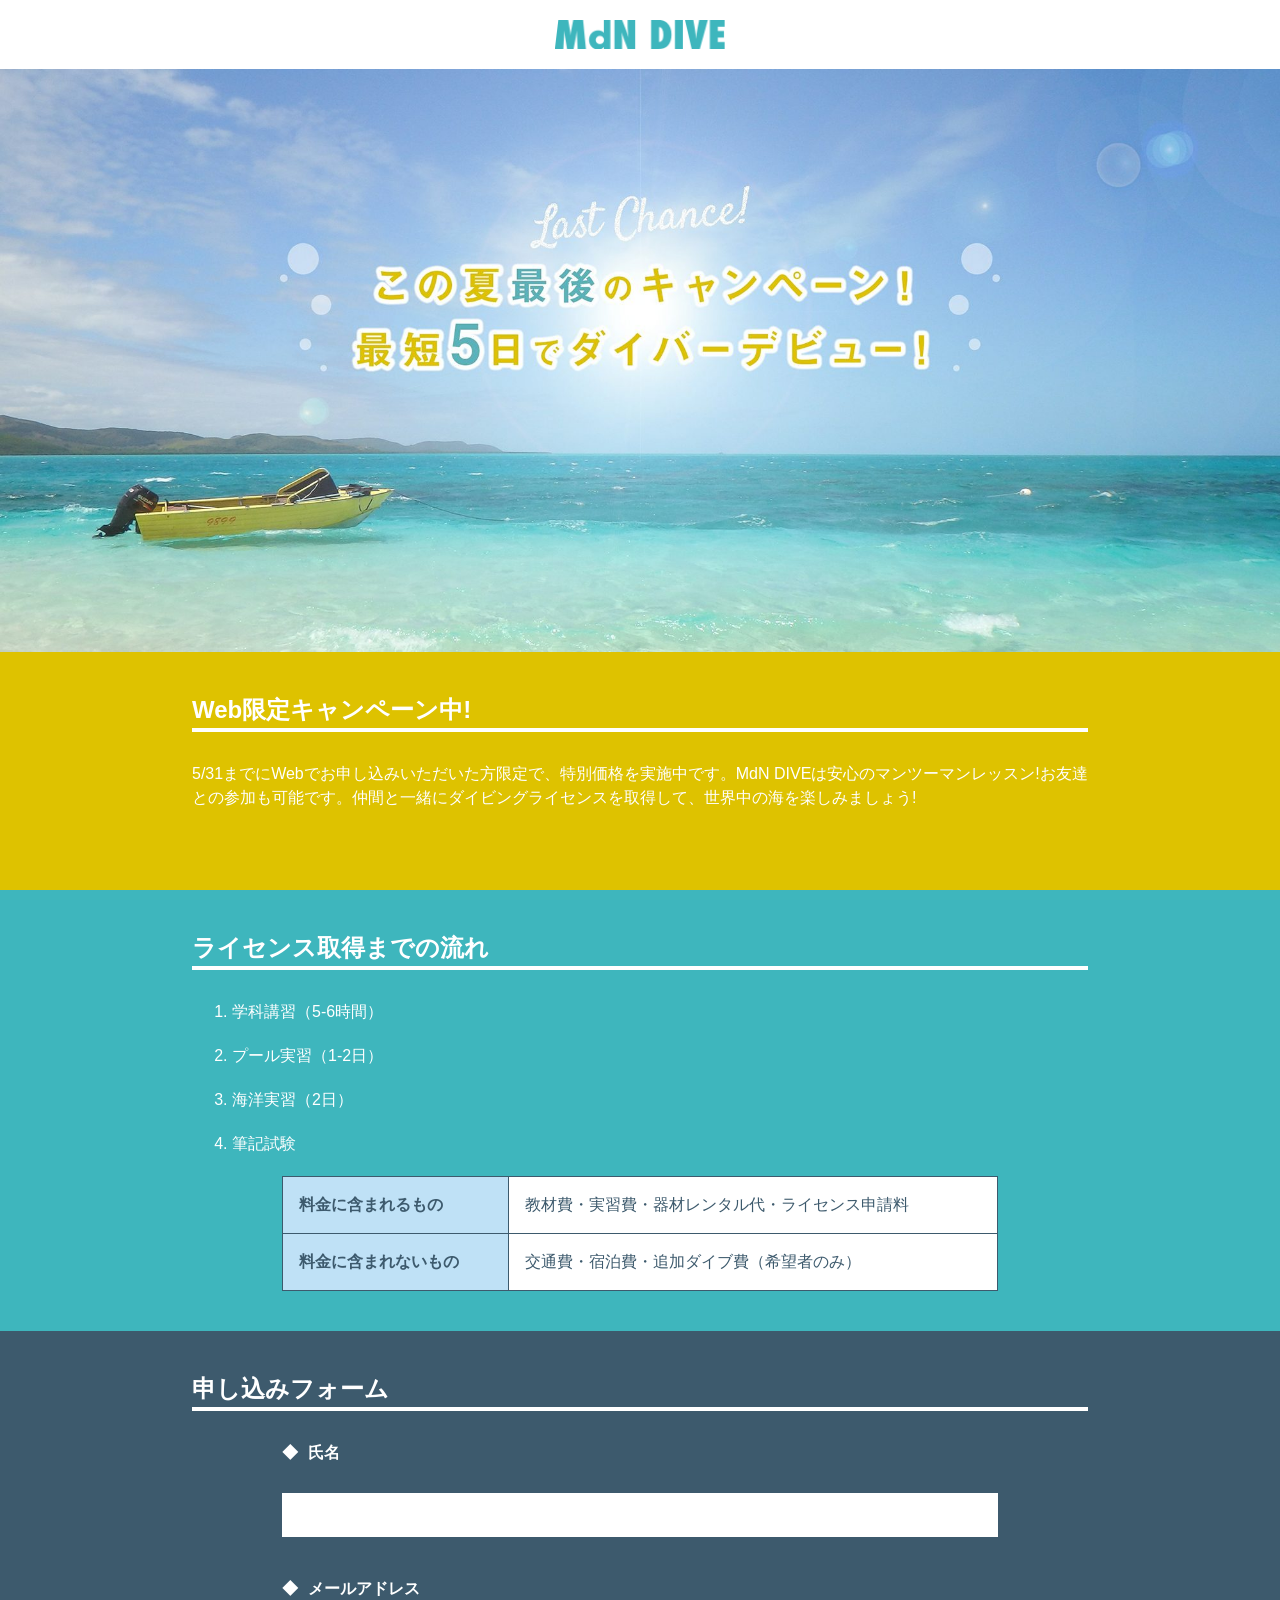
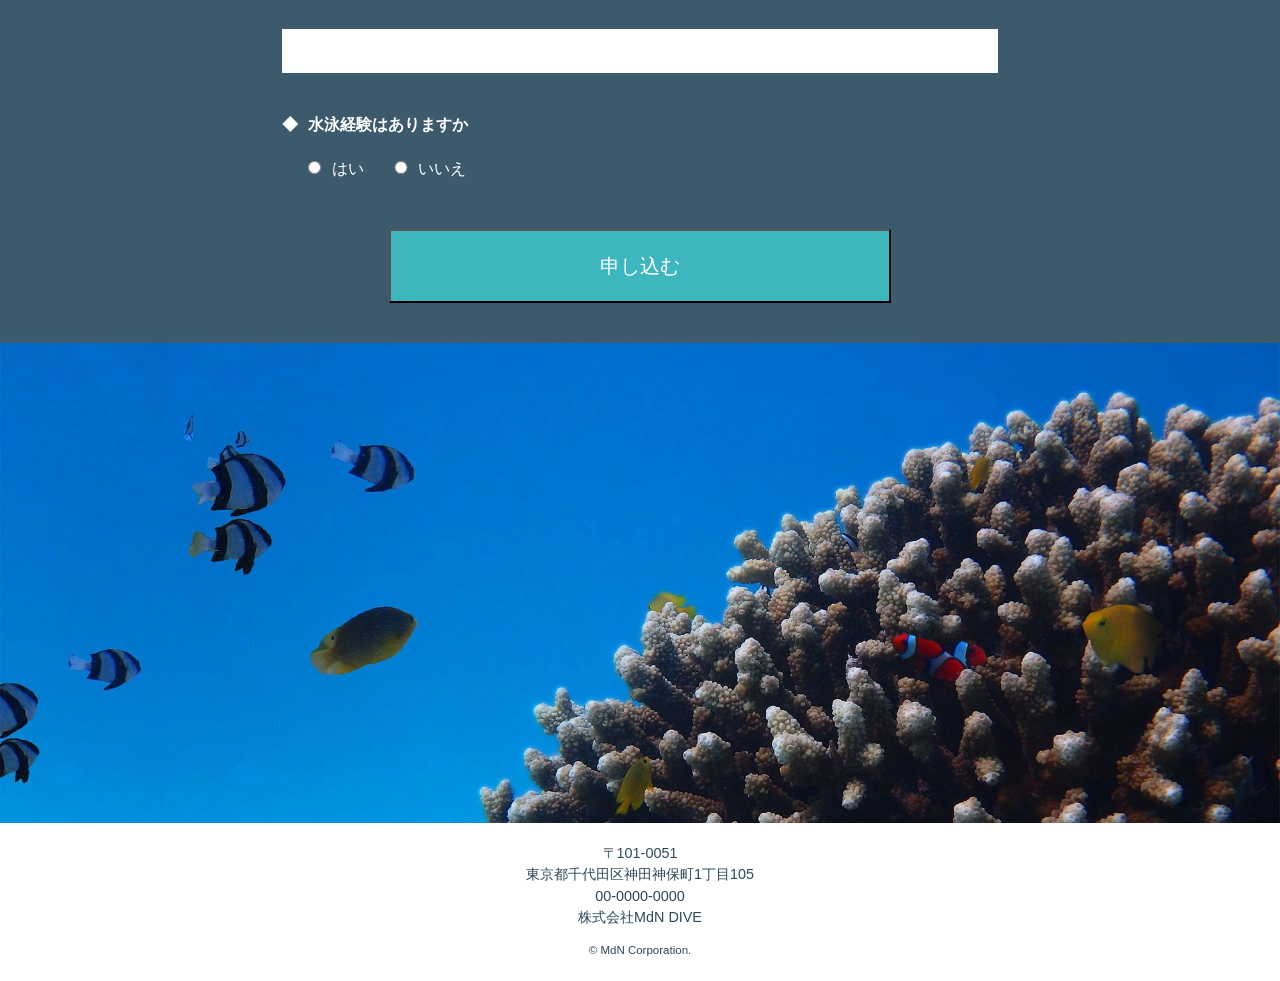
<file: 20261015-hc/dive/index.html>
<!DOCTYPE html>
<html lang="ja">
<head>
    <meta charset="UTF-8">
    <title>最短5日でダイバーデビュー! - MdN DIVE</title>
    <meta name="description" content=MdN DIVEは千代田区にあるマンツーマンダイビングスクールです。5/31までWeb限定キャンペーンを実施中!">
    <link rel="stylesheet" href="css/reset.css">
    <link rel="stylesheet" href="css/style.css">
</head>
<body>
    <header>
        <h1>
            <img src="img/img/logo.png" alt="ロゴ：MdN DIVE">
        </h1>
    </header>

    <main>
        <div class="mv-area">
            <img src="img/img/photo_01.jpg" alt="この夏最後のキャンペーン!最短5日でダイバーデビュー!">
        </div>

        <section>
            <div class="section-inner">
                <h2>Web限定キャンペーン中!</h2>
                <p>5/31までにWebでお申し込みいただいた方限定で、特別価格を実施中です。MdN DIVEは安心のマンツーマンレッスン!お友達との参加も可能です。仲間と一緒にダイビングライセンスを取得して、世界中の海を楽しみましょう!</p>
            </div>
        </section>
        <section>
            <div class="section-inner">
                <h2>ライセンス取得までの流れ</h2>
                <ol>
                    <li>学科講習（5-6時間）</li>
                    <li>プール実習（1-2日）</li>
                    <li>海洋実習（2日）</li>
                    <li>筆記試験</li>
                </ol>
                <table>
                    <tr>
                        <th>料金に含まれるもの</th>
                        <td>教材費・実習費・器材レンタル代・ライセンス申請料</td>
                    </tr>
                    <tr>
                        <th>料金に含まれないもの</th>
                        <td>交通費・宿泊費・追加ダイブ費（希望者のみ）</td>
                    </tr>
                </table>
            </div>
        </section>
        <section>
            <div class="section-inner">
                <h2>申し込みフォーム</h2>
                <form action="program.php" method="post">
                    <dl>
                        <dt><label for="user-name">氏名</label></dt>
                        <dd><input type="text" id="user-name" name="user-name"></input></dd>

                        <dt><label for="user-email">メールアドレス</label></dt>
                        <dd><input type="text" id="user-email" name="user-email"></dd>

                        <dt>水泳経験はありますか</dt>
                        <dd>
                            <input type="radio" id="swim-yes" name="swim" value="はい">
                            <label for="swim-yes">はい</label>

                            <input type="radio" id="swim-no" name="swim" value="いいえ">
                            <label for="swim-no">いいえ</label>
                        </dd>
                    </dl>

                    <div class="form-submit">
                        <button type="submit" id="submit" name="submit">申し込む</button>
                    </div>
                </form>
            </div>
        </section>

        <div class="form-img-area">
            <img src="img/img/photo_02.jpg" alt="写真：サンゴ礁と熱帯魚">
        </div>
    </main>

    <footer>
        <address>
            〒101-0051<br>
            東京都千代田区神田神保町1丁目105<br>
            00-0000-0000<br>
            株式会社MdN DIVE
        </address>

        <small>&copy; MdN Corporation.</small>
    </footer>
</body>
</html>
</file>
<file: 20261015-hc/dive/css/style.css>
@charset "utf-8";

* {
    box-sizing: border-box;
}

body {
    font-family: "ヒラギノ角ゴ ProN", Meiryo, sans-serif;
    font-weight: 400;
    font-size: 16px;
    line-height: 1.5;
}

img {
    display: block;
}

header h1 {
    margin: 0;
    padding: 20px;
}

header img {
    width: 170px;
    margin: 0 auto;
}

.mv-area img {
    width: 100%;
}

section {
    width: 100%;
    padding: 40px 0;
}

section:nth-of-type(1) {
    background: #dec200;
}

section:nth-of-type(2) {
    background: #3eb6bd;
}

section:nth-of-type(3) {
    background: #3d5a6d;
}

.section-inner {
    width: 70%;
    margin: 0 auto;
}

h2 {
    border-bottom: 4px solid #fff;
    margin-bottom: 30px;
    color: #fff;
}

p {
    margin-bottom: 40px;
    color: #fff;
}

ol li {
    margin-bottom: 20px;
    color: #fff;
}

table {
    width: 80%;
    margin: 0 auto;
    background: #fff;
    border-collapse: collapse;
    border-spacing: 0;
}

th,td {
    padding: 1em;
    border: 1px solid #3d5a6d;
    color: #3d5a6d;
}

th {
    background: #bfe1f6;
}

form {
    width: 80%;
    margin: 0 auto;
}

form dt {
    margin-bottom: 20px;
}

form dt,
form label {
    color: #fff;
}

form dt::before {
    content: "◆";
    margin-right: 10px;
}

form dd {
    margin-bottom: 40px;
    margin-left: 0;
}

input {
    width: 100%;
    border: none;
    padding: .5em;
    font-size: 1.1em;
}

input[type="radio"] {
    width: 1em;
    margin-left: 24px;
    margin-right: 4px;
}

button[type="submit"] {
    background: #3eb6bd;
    margin: 40px auto 0;
    display: block;
    width: 70%;
    padding: 20px;
    color: #fff;
    font-size: 20px;
}

.form-img-area img {
    width: 100%;
}

footer {
    padding: 20px;
    text-align: center;
    font-size: .9em;
}

address,
small {
    margin-bottom: 10px;
    color: #2f4858;
}
</file>
